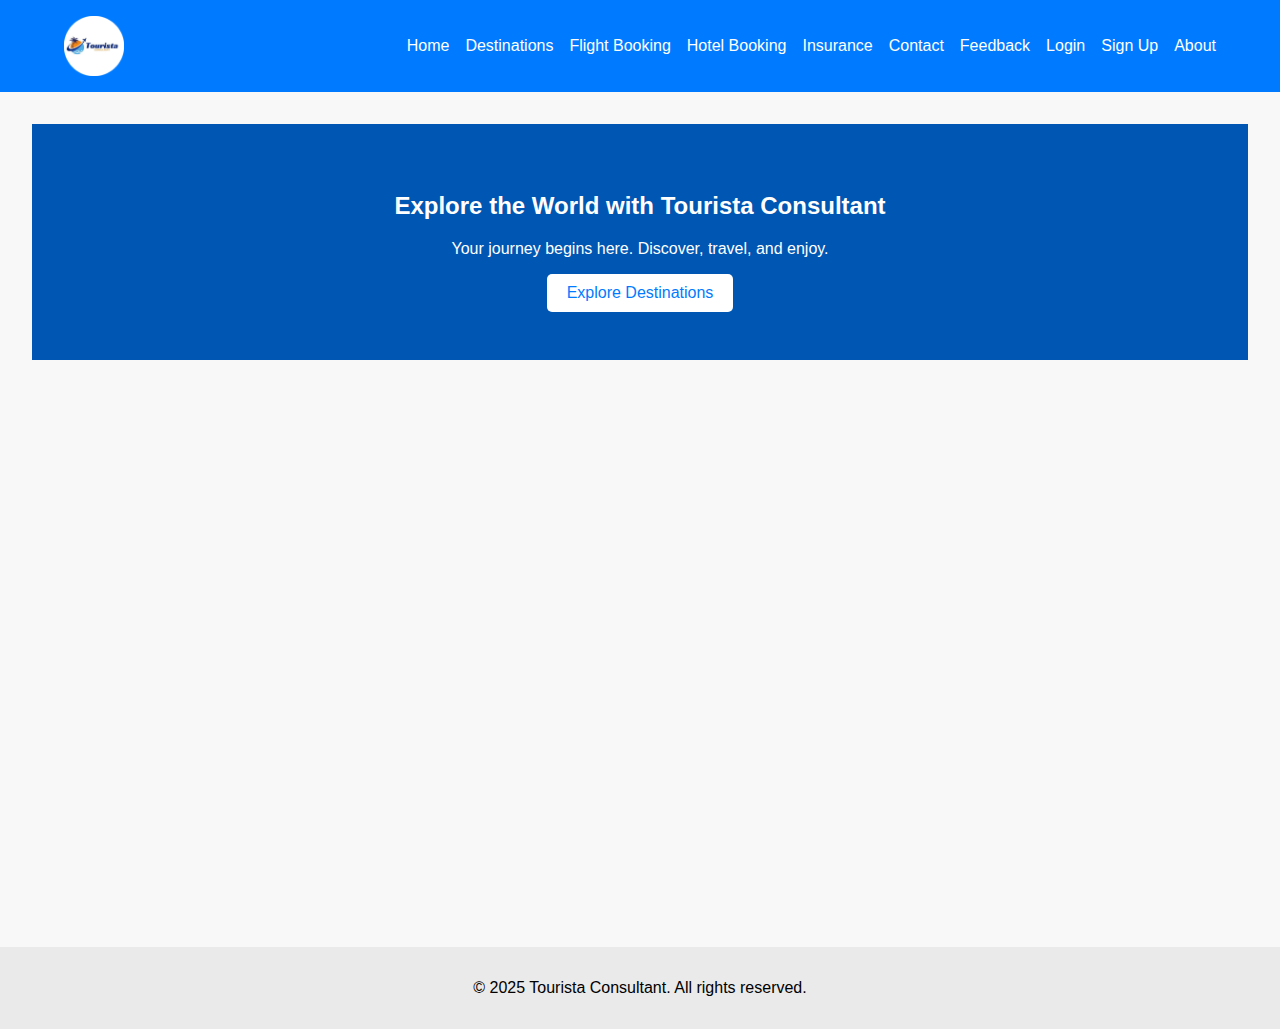
<file: HTML/index.html>
<!DOCTYPE html>
<html lang="en">

<head>
    <meta charset="UTF-8">
    <title>Tourista Consultant - Home</title>
    <link rel="stylesheet" href="/CSS/index.css">
</head>

<body>
    <header>
        <div class="header-container">
            <img src="/image/logo.png">

            <nav>
                <ul>
                    <li><a href="index.html">Home</a></li>
                    <li><a href="destinations.html">Destinations</a></li>
                    <li><a href="flight-booking.html">Flight Booking</a></li>
                    <li><a href="hotel.html">Hotel Booking</a></li>
                    <li><a href="insurance.html">Insurance</a></li>
                    <li><a href="contact.html">Contact</a></li>
                    <li><a href="feedback.html">Feedback</a></li>
                    <li><a href="login.html">Login</a></li>
                    <li><a href="signup.html">Sign Up</a></li>
                    <li><a href="about.html">About</a></li>
                </ul>
            </nav>
        </div>
    </header>


    <main>
        <section class="hero">
            <h2>Explore the World with Tourista Consultant</h2>
            <p>Your journey begins here. Discover, travel, and enjoy.</p>
            <a href="destinations.html" class="btn">Explore Destinations</a>
        </section>
    </main>

    <footer>
        <p>&copy; 2025 Tourista Consultant. All rights reserved.</p>
    </footer>
</body>

</html>
</file>
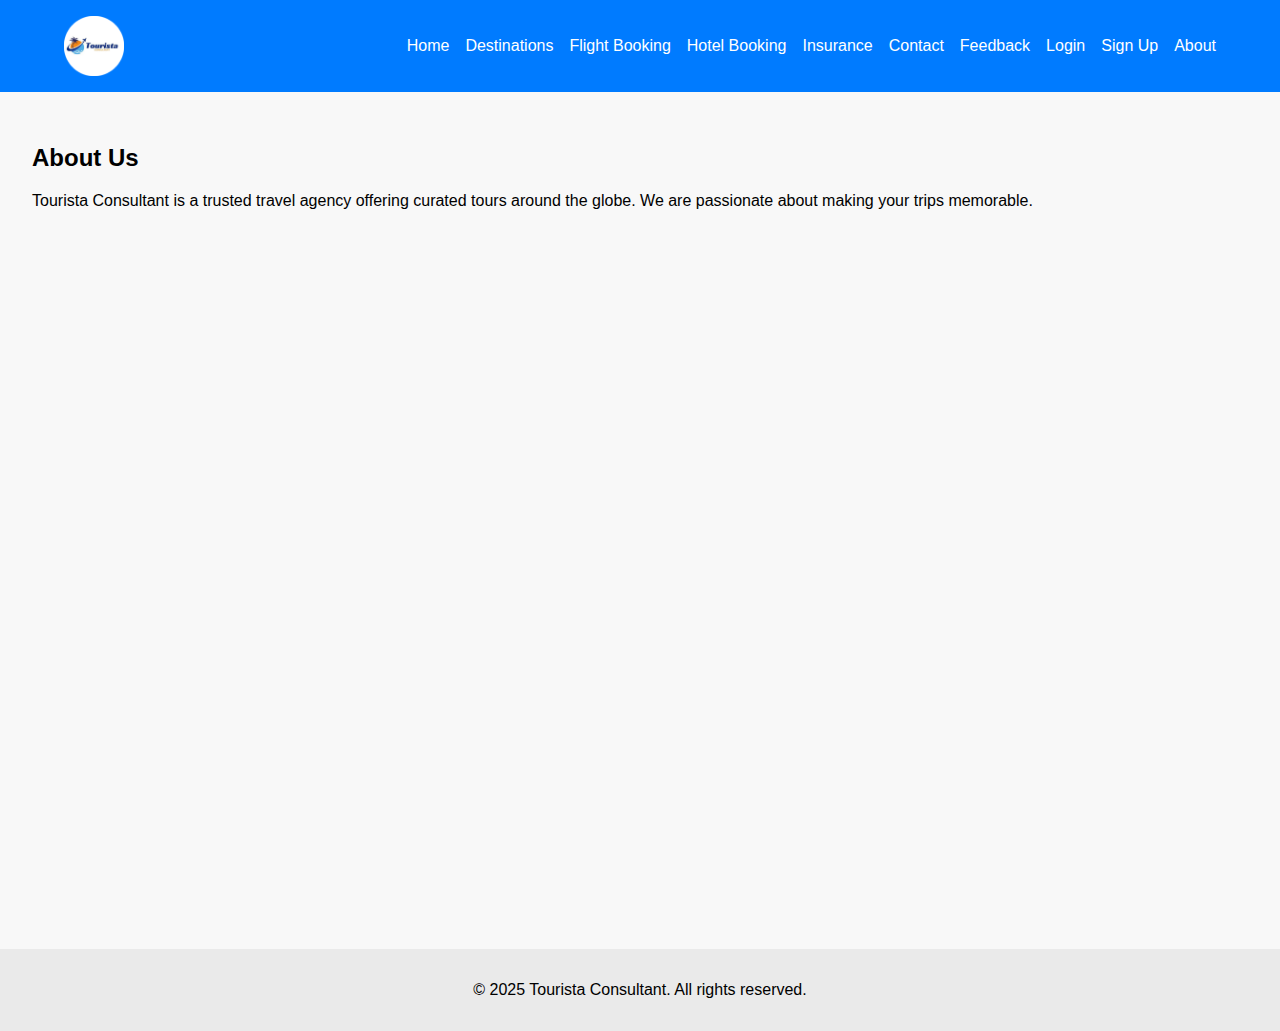
<file: HTML/about.html>
<!DOCTYPE html>
<html lang="en">
<head>
  <meta charset="UTF-8">
  <title>About Us</title>
  <link rel="stylesheet" href="/CSS/about.css">
</head>
<body>
  <!-- Use same header as index.html -->
<header>
        <div class="header-container">
            <img src="/image/logo.png">

            <nav>
                <ul>
                    <li><a href="index.html">Home</a></li>
                    <li><a href="destinations.html">Destinations</a></li>
                    <li><a href="flight-booking.html">Flight Booking</a></li>
                    <li><a href="hotel.html">Hotel Booking</a></li>
                    <li><a href="insurance.html">Insurance</a></li>
                    <li><a href="contact.html">Contact</a></li>
                    <li><a href="feedback.html">Feedback</a></li>
                    <li><a href="login.html">Login</a></li>
                    <li><a href="signup.html">Sign Up</a></li>
                    <li><a href="about.html">About</a></li>
                </ul>
            </nav>
        </div>
    </header>

  <main>
    <h2>About Us</h2>
    <p>Tourista Consultant is a trusted travel agency offering curated tours around the globe. We are passionate about making your trips memorable.</p>
  </main>
  <footer>
    <p>&copy; 2025 Tourista Consultant. All rights reserved.</p>
  </footer>
</body>
</html>
</file>
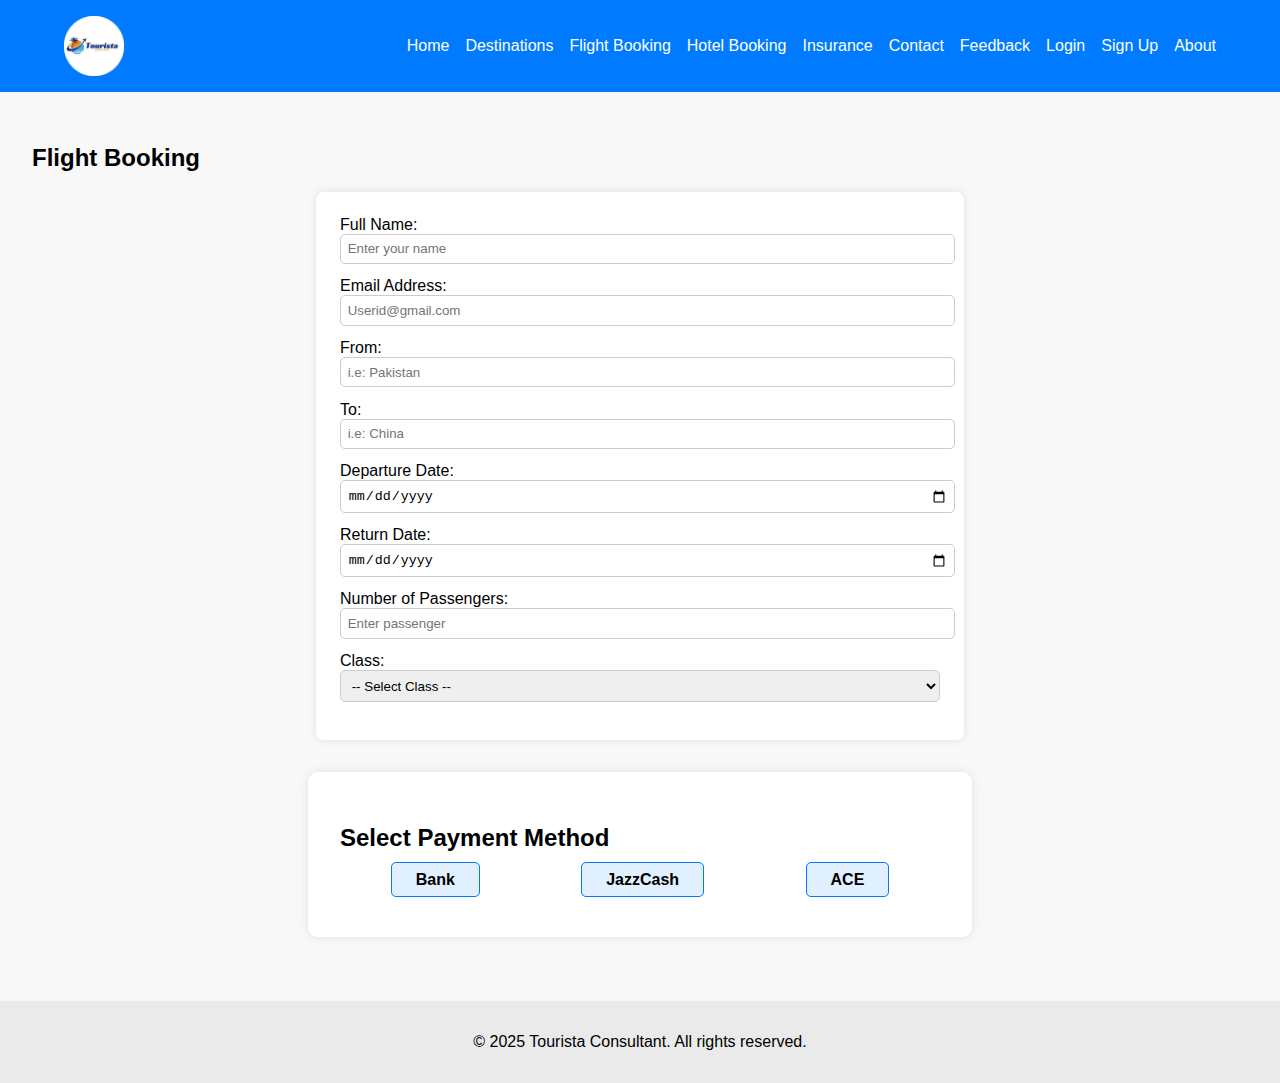
<file: HTML/booking(flight).html>
<!DOCTYPE html>
<html lang="en">
<head>
  <meta charset="UTF-8">
  <title>Flight Booking</title>
  <link rel="stylesheet" href="/CSS/bookingform(flight).css">
</head>
<body>

<header>
  <div class="header-container">
    <img src="/image/logo.png">

    <nav>
      <ul>
        <li><a href="index.html">Home</a></li>
        <li><a href="destinations1.html">Destinations</a></li>
        <li><a href="destinations.html">Flight Booking</a></li>
        <li><a href="hotel.html">Hotel Booking</a></li>
        <li><a href="insurance.html">Insurance</a></li>
        <li><a href="contact.html">Contact</a></li>
        <li><a href="feedback.html">Feedback</a></li>
        <li><a href="login.html">Login</a></li>
        <li><a href="signup.html">Sign Up</a></li>
        <li><a href="about.html">About</a></li>
      </ul>
    </nav>
  </div>
</header>

<main>
  <h2>Flight Booking</h2>
  <form class="flight-booking-form">
    <label for="fullName">Full Name:</label>
    <input type="text" id="fullName" placeholder="Enter your name" name="fullName" required>

    <label for="email">Email Address:</label>
    <input type="email" id="email" placeholder="Userid@gmail.com" name="email" required>

    <label for="from">From:</label>
    <input type="text" id="from" placeholder="i.e: Pakistan" name="from" required>

    <label for="to">To:</label>
    <input type="text" id="to" placeholder="i.e: China" name="to" required>

    <label for="departureDate">Departure Date:</label>
    <input type="date" id="departureDate" name="departureDate" required>

    <label for="returnDate">Return Date:</label>
    <input type="date" id="returnDate" name="returnDate">

    <label for="passengers">Number of Passengers:</label>
    <input type="number" id="passengers" placeholder="Enter passenger" name="passengers" min="1" required>

    <label for="class">Class:</label>
    <select id="class" name="class" required>
      <option value="">-- Select Class --</option>
      <option value="economy">Economy</option>
      <option value="business">Business</option>
      <option value="first">First Class</option>
      <option value="exclusive">Exclusive Class</option>
    </select>
  </form>

  <div class="payment-container">
    <h2>Select Payment Method</h2>

    <div class="payment-options">
      <label class="payment-label">
        <input type="radio" name="payment" id="bank" hidden>
        <span>Bank</span>
      </label>
      <label class="payment-label">
        <input type="radio" name="payment" id="jazzcash" hidden>
        <span>JazzCash</span>
      </label>
      <label class="payment-label">
        <input type="radio" name="payment" id="ace" hidden>
        <span>ACE</span>
      </label>
    </div>

    <div class="forms">
      <div class="payment-form bank-form">
        <h3>Bank Transfer</h3>
        <input type="text" placeholder="Bank Name" required>
        <input type="text" placeholder="Account Number" required>
        <input type="number" placeholder="Amount" required>
        <input type="text" placeholder="Transaction ID" required>
        <button class="pay-button">Pay Now</button>
      </div>

      <div class="payment-form jazzcash-form">
        <h3>JazzCash</h3>
        <input type="text" placeholder="Full Name" required>
        <input type="tel" placeholder="JazzCash Number" required>
        <input type="number" placeholder="Amount" required>
        <input type="text" placeholder="Transaction ID" required>
        <button class="pay-button">Pay Now</button>
      </div>

      <div class="payment-form ace-form">
        <h3>ACE Transfer</h3>
        <input type="text" placeholder="Sender Name" required>
        <input type="text" placeholder="Country" required>
        <input type="number" placeholder="Amount" required>
        <input type="text" placeholder="Reference Code" required>
        <button class="pay-button">Pay Now</button>
      </div>
    </div>
  </div>
</main>

<footer>
  <p>&copy; 2025 Tourista Consultant. All rights reserved.</p>
</footer>

</body>
</html>
</file>
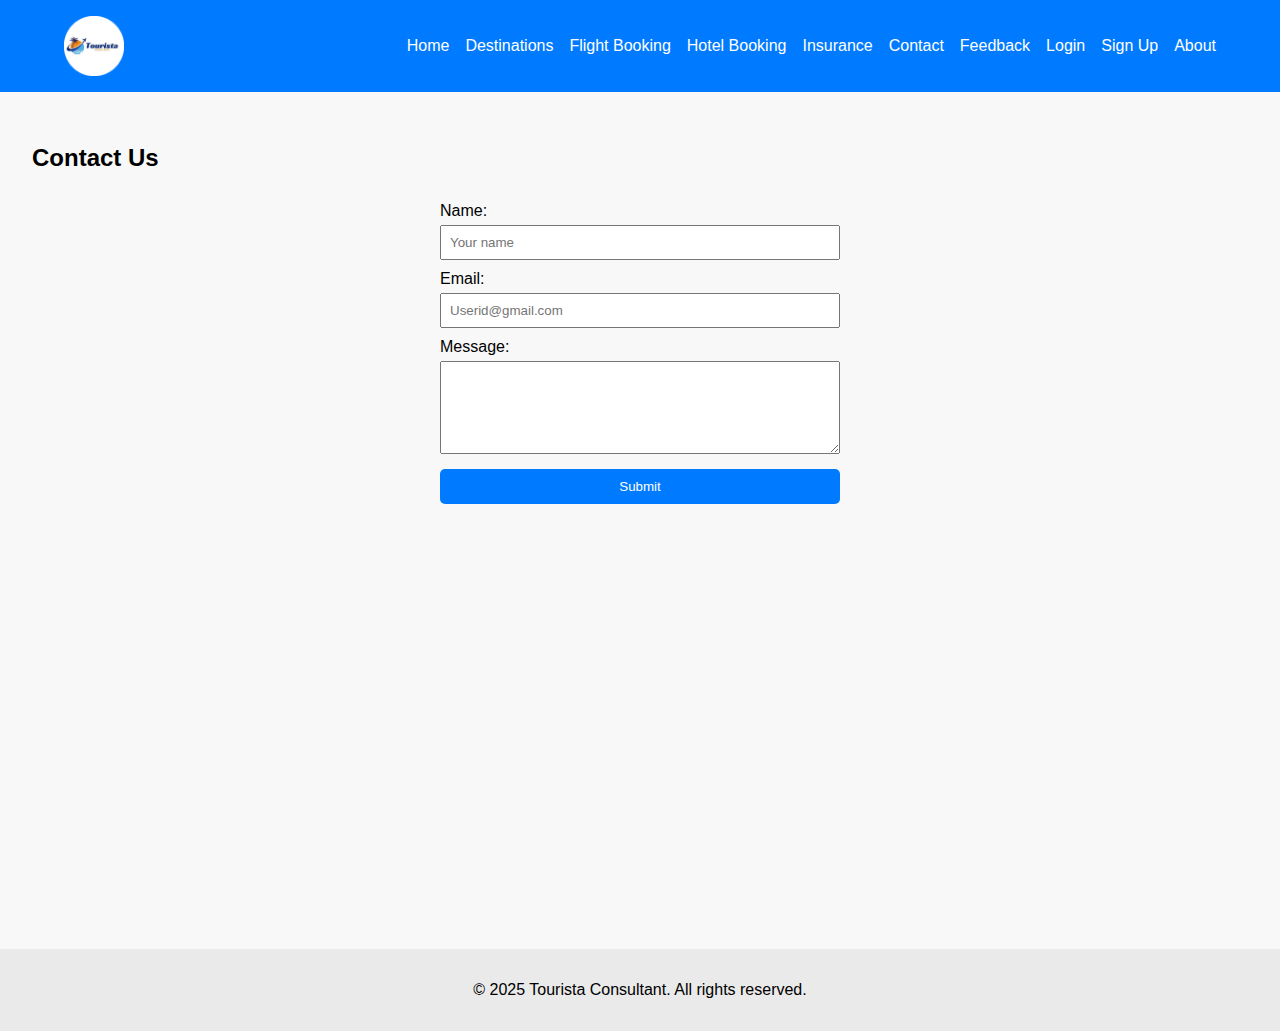
<file: HTML/contact.html>
<!DOCTYPE html>
<html lang="en">
<head>
  <meta charset="UTF-8">
  <title>Contact Us</title>
  <link rel="stylesheet" href="/CSS/contact.css">
</head>
<body>
  <header>
        <div class="header-container">
            <img src="/image/logo.png">

            <nav>
                <ul>
                    <li><a href="index.html">Home</a></li>
                    <li><a href="destinations.html">Destinations</a></li>
                    <li><a href="flight-booking.html">Flight Booking</a></li>
                    <li><a href="hotel.html">Hotel Booking</a></li>
                    <li><a href="insurance.html">Insurance</a></li>
                    <li><a href="contact.html">Contact</a></li>
                    <li><a href="feedback.html">Feedback</a></li>
                    <li><a href="login.html">Login</a></li>
                    <li><a href="signup.html">Sign Up</a></li>
                    <li><a href="about.html">About</a></li>
                </ul>
            </nav>
        </div>
    </header>

  <main>
    <h2>Contact Us</h2>
    <form>
      <label>Name:</label>
      <input type="text" placeholder="Your name" name="name" required>

      <label>Email:</label>
      <input type="email" placeholder="Userid@gmail.com" name="email" required>

      <label>Message:</label>
      <textarea name="message" rows="5" required></textarea>

      <button type="submit">Submit</button>
    </form>
  </main>
   <footer>
    <p>&copy; 2025 Tourista Consultant. All rights reserved.</p>
  </footer>
</body>
</html>
</file>
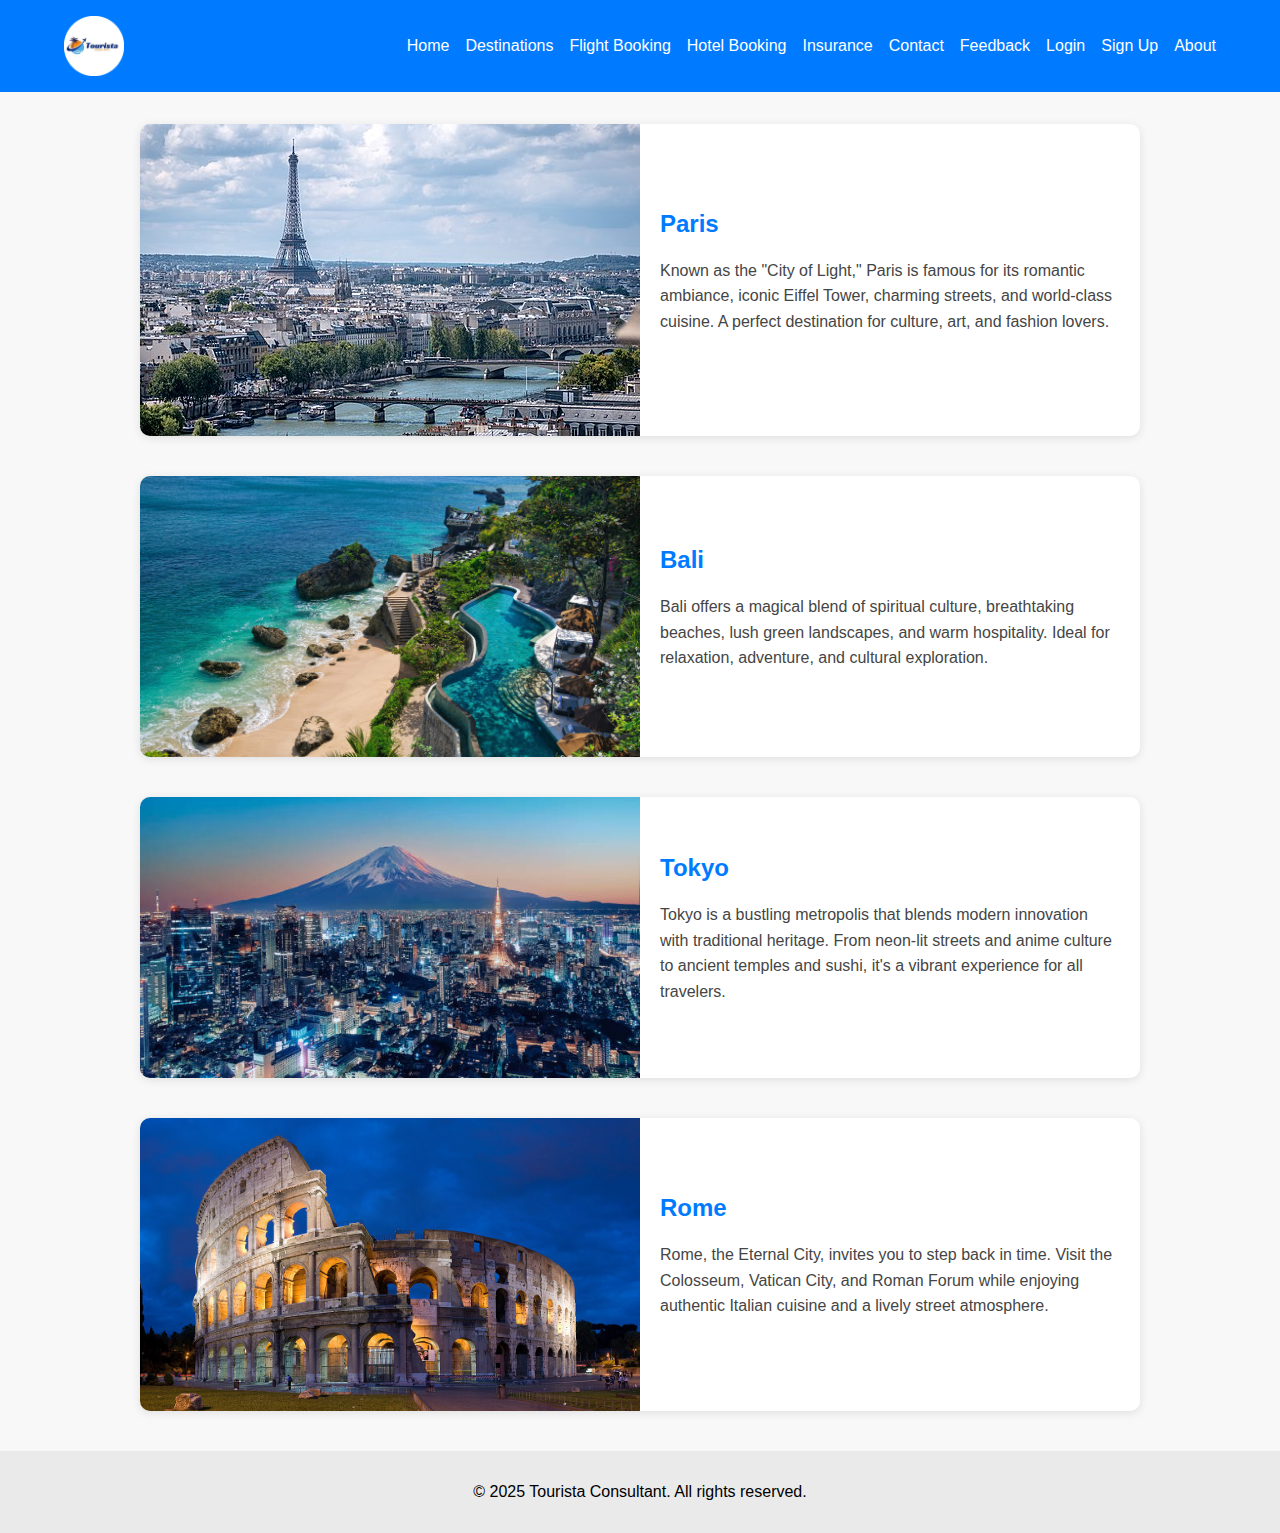
<file: HTML/destinations.html>
<!DOCTYPE html>
<html lang="en">
<head>
    <meta charset="UTF-8">
    <meta name="viewport" content="width=device-width, initial-scale=1.0">
    <title>Destinations</title>
    <link rel="stylesheet" href="/CSS/destinations.css">
</head>
<body>
    <header>
  <div class="header-container">
    <img src="/image/logo.png">
    
    <nav>
      <ul>
        <li><a href="index.html">Home</a></li>
        <li><a href="destinations.html">Destinations</a></li>
        <li><a href="flight-booking.html">Flight Booking</a></li>
        <li><a href="hotel.html">Hotel Booking</a></li>
        <li><a href="insurance.html">Insurance</a></li>
        <li><a href="contact.html">Contact</a></li>
        <li><a href="feedback.html">Feedback</a></li>
        <li><a href="login.html">Login</a></li>
        <li><a href="signup.html">Sign Up</a></li>
        <li><a href="about.html">About</a></li>
      </ul>
    </nav>
  </div>
</header>

  <main>
    <div class="destination">
      <img src="/image/paris.jpg" alt="Paris">
      <div class="destination-info">
        <h2>Paris</h2>
        <p>Known as the "City of Light," Paris is famous for its romantic ambiance, iconic Eiffel Tower, charming streets, and world-class cuisine. A perfect destination for culture, art, and fashion lovers.</p>
      </div>
    </div>

    <div class="destination">
      <img src="/image/bali.jpg" alt="Bali">
      <div class="destination-info">
        <h2>Bali</h2>
        <p>Bali offers a magical blend of spiritual culture, breathtaking beaches, lush green landscapes, and warm hospitality. Ideal for relaxation, adventure, and cultural exploration.</p>
      </div>
    </div>

    <div class="destination">
      <img src="/image/Tokyo.jpg" alt="Tokyo">
      <div class="destination-info">
        <h2>Tokyo</h2>
        <p>Tokyo is a bustling metropolis that blends modern innovation with traditional heritage. From neon-lit streets and anime culture to ancient temples and sushi, it's a vibrant experience for all travelers.</p>
      </div>
    </div>

    <div class="destination">
      <img src="/image/Rome.jpg" alt="Rome">
      <div class="destination-info">
        <h2>Rome</h2>
        <p>Rome, the Eternal City, invites you to step back in time. Visit the Colosseum, Vatican City, and Roman Forum while enjoying authentic Italian cuisine and a lively street atmosphere.</p>
      </div>
    </div>
  </main>

  <footer>
    <p>&copy; 2025 Tourista Consultant. All rights reserved.</p>
  </footer>
</body>
</html>
</file>
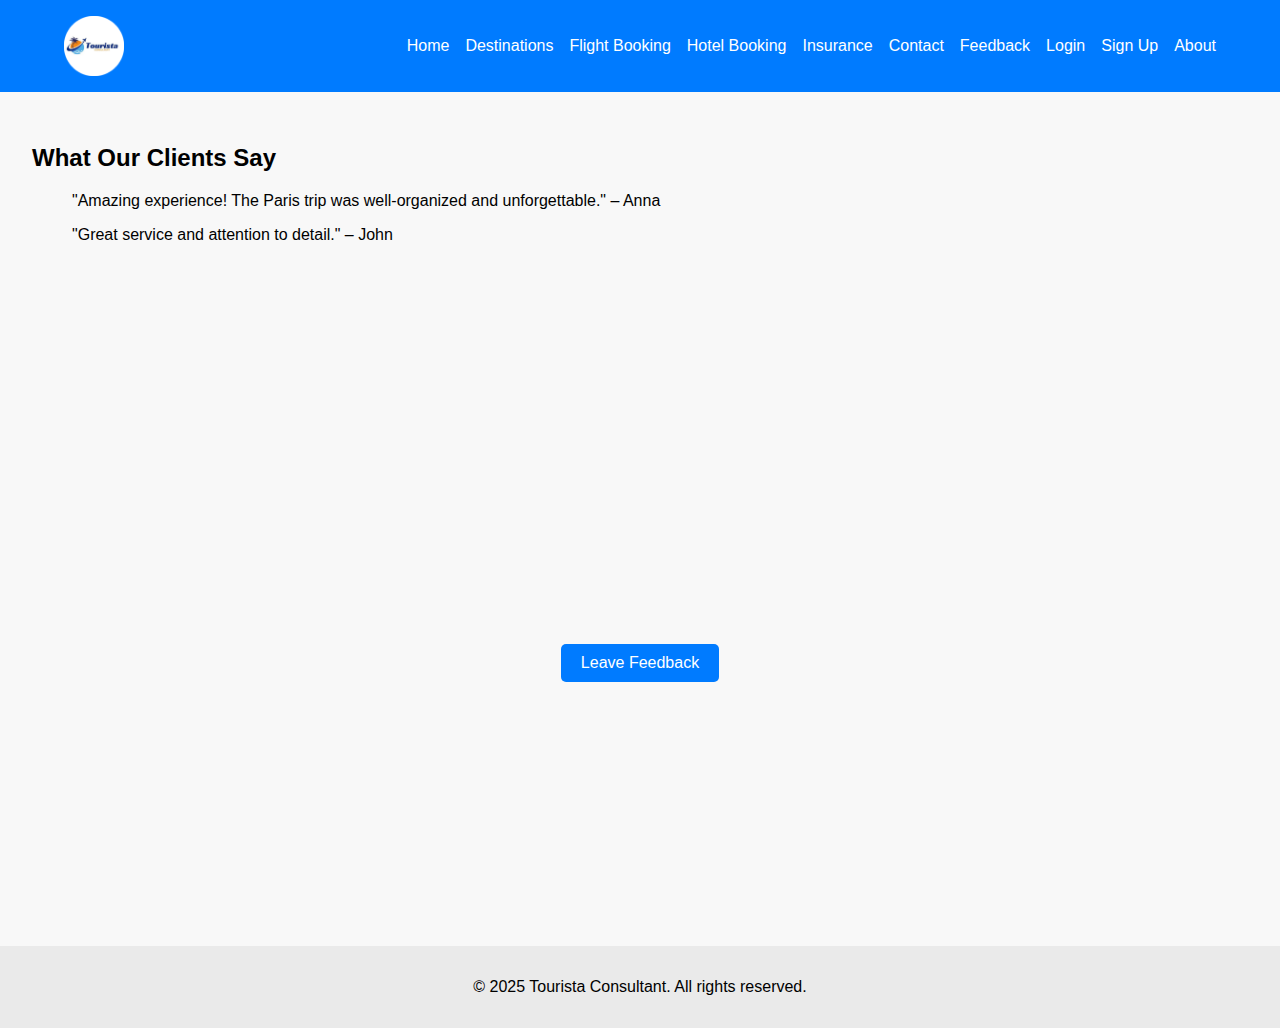
<file: HTML/feedback.html>
<!DOCTYPE html>
<html lang="en">
<head>
  <meta charset="UTF-8">
  <title>Feedback</title>
   <link rel="stylesheet" href="/CSS/feedback.css">
</head>
<body>

  <header>
        <div class="header-container">
            <img src="/image/logo.png">

            <nav>
                <ul>
                    <li><a href="index.html">Home</a></li>
                    <li><a href="destinations.html">Destinations</a></li>
                    <li><a href="flight-booking.html">Flight Booking</a></li>
                    <li><a href="hotel.html">Hotel Booking</a></li>
                    <li><a href="insurance.html">Insurance</a></li>
                    <li><a href="contact.html">Contact</a></li>
                    <li><a href="feedback.html">Feedback</a></li>
                    <li><a href="login.html">Login</a></li>
                    <li><a href="signup.html">Sign Up</a></li>
                    <li><a href="about.html">About</a></li>
                </ul>
            </nav>
        </div>
    </header>

<main>
  <h2>What Our Clients Say</h2>
  <blockquote>"Amazing experience! The Paris trip was well-organized and unforgettable." – Anna</blockquote>
  <blockquote>"Great service and attention to detail." – John</blockquote>

  <!-- Feedback Button -->
  <a href="#feedback-popup" class="feedback-btn">Leave Feedback</a>
</main>

<!-- Popup Form -->
<div id="feedback-popup" class="popup">
  <div class="popup-content">
    <a href="#" class="close-btn">&times;</a>
    <h3>Leave Your Feedback</h3>
    <form action="#">
      <input type="text" placeholder="Your Name" required>
      <input type="email" placeholder="Your Email" required>
      <textarea rows="4" placeholder="Your Feedback" required></textarea>
      <button type="submit">Submit</button>
    </form>
  </div>
</div>

<footer>
  <p>&copy; 2025 Tourista Consultant. All rights reserved.</p>
</footer>

</body>
</html>
</file>
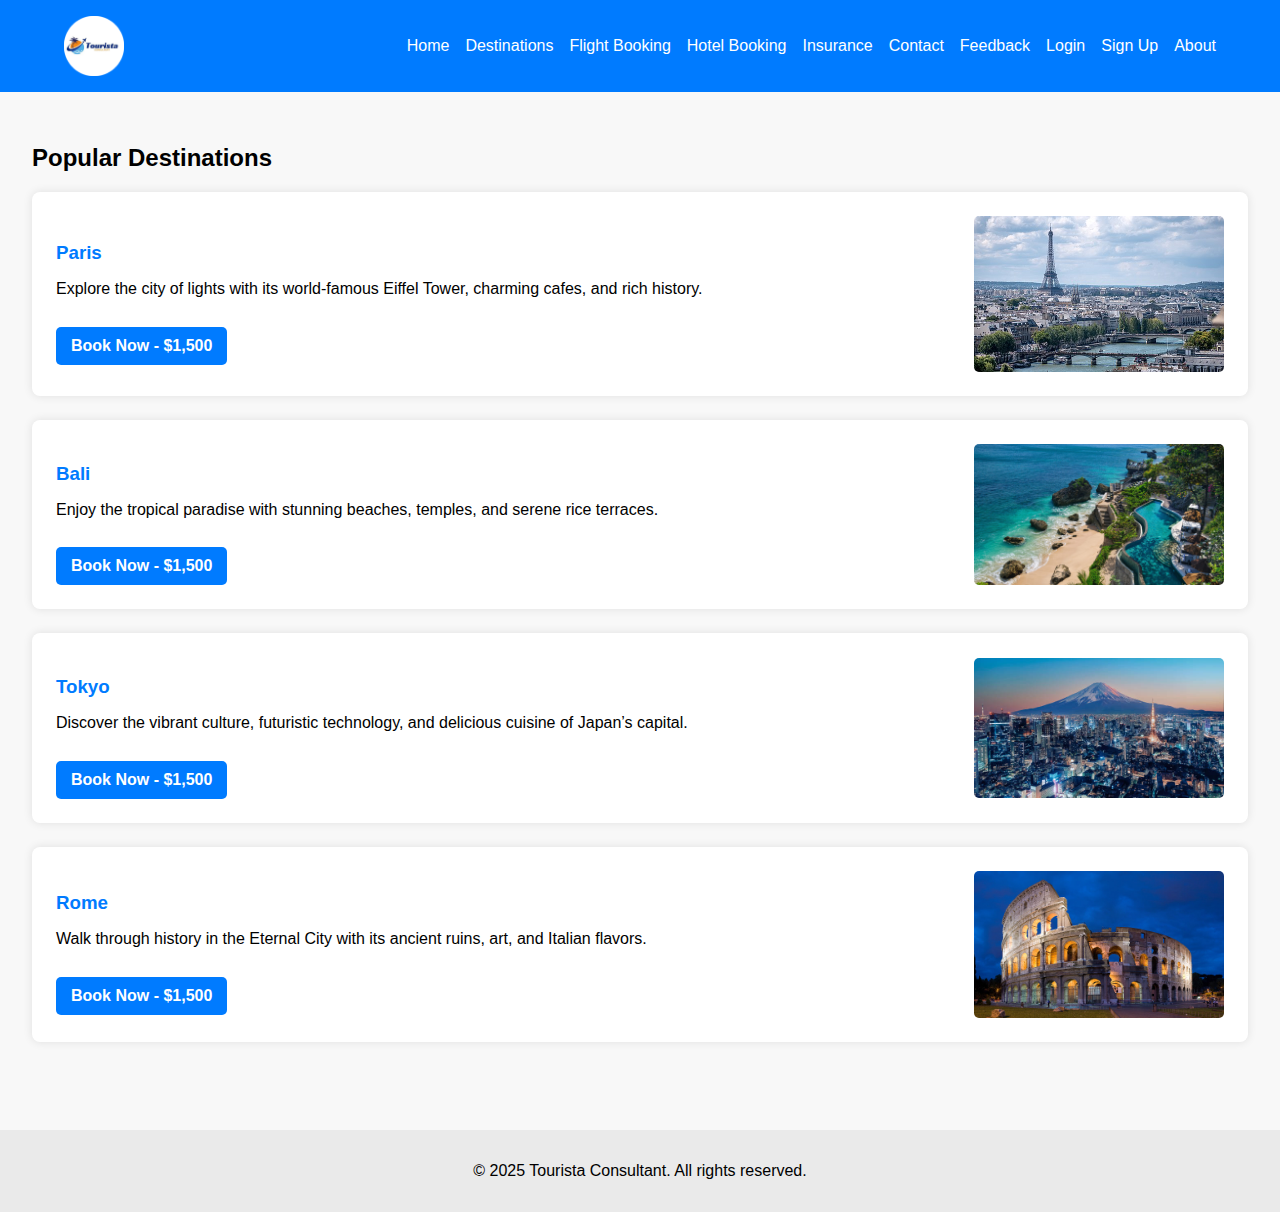
<file: HTML/flight-booking.html>
<!DOCTYPE html>
<html lang="en">

<head>
    <meta charset="UTF-8">
    <meta name="viewport" content="width=device-width, initial-scale=1.0">
    <title>Flight-Booking</title>
    <link rel="stylesheet" href="/CSS/flight-booking.css">
</head>

<body>
    <header>
        <div class="header-container">
           <img src="/image/logo.png">

            <nav>
                <ul>
                    <li><a href="index.html">Home</a></li>
                    <li><a href="destinations.html">Destinations</a></li>
                    <li><a href="flight-booking.html">Flight Booking</a></li>
                    <li><a href="hotel.html">Hotel Booking</a></li>
                    <li><a href="insurance.html">Insurance</a></li>
                    <li><a href="contact.html">Contact</a></li>
                    <li><a href="feedback.html">Feedback</a></li>
                    <li><a href="login.html">Login</a></li>
                    <li><a href="signup.html">Sign Up</a></li>
                    <li><a href="about.html">About</a></li>
                </ul>
            </nav>
        </div>
    </header>

    <main>
        <h2>Popular Destinations</h2>

        <div class="destination">
            <div class="destination-text">
                <h3>Paris</h3>
                <p>Explore the city of lights with its world-famous Eiffel Tower, charming cafes, and rich history.</p>
                <a href="booking(flight).html" class="btn-price">Book Now - $1,500</a>

            </div>
            <img src="/image/paris.jpg" alt="Paris">
        </div>

        <div class="destination">
            <div class="destination-text">
                <h3>Bali</h3>
                <p>Enjoy the tropical paradise with stunning beaches, temples, and serene rice terraces.</p>
                <a href="booking(flight).html" class="btn-price">Book Now - $1,500</a>

            </div>
            <img src="/image/bali.jpg" alt="Bali">
        </div>

        <div class="destination">
            <div class="destination-text">
                <h3>Tokyo</h3>
                <p>Discover the vibrant culture, futuristic technology, and delicious cuisine of Japan’s capital.</p>
                <a href="booking(flight).html" class="btn-price">Book Now - $1,500</a>

            </div>
            <img src="/image/Tokyo.jpg" alt="Tokyo">
        </div>

        <div class="destination">
            <div class="destination-text">
                <h3>Rome</h3>
                <p>Walk through history in the Eternal City with its ancient ruins, art, and Italian flavors.</p>
                <a href="booking(flight).html" class="btn-price">Book Now - $1,500</a>

            </div>
            <img src="/image/Rome.jpg" alt="Rome">
        </div>
    </main>

    <footer>
        <p>&copy; 2025 Tourista Consultant. All rights reserved.</p>
    </footer>
</body>

</html>
</file>
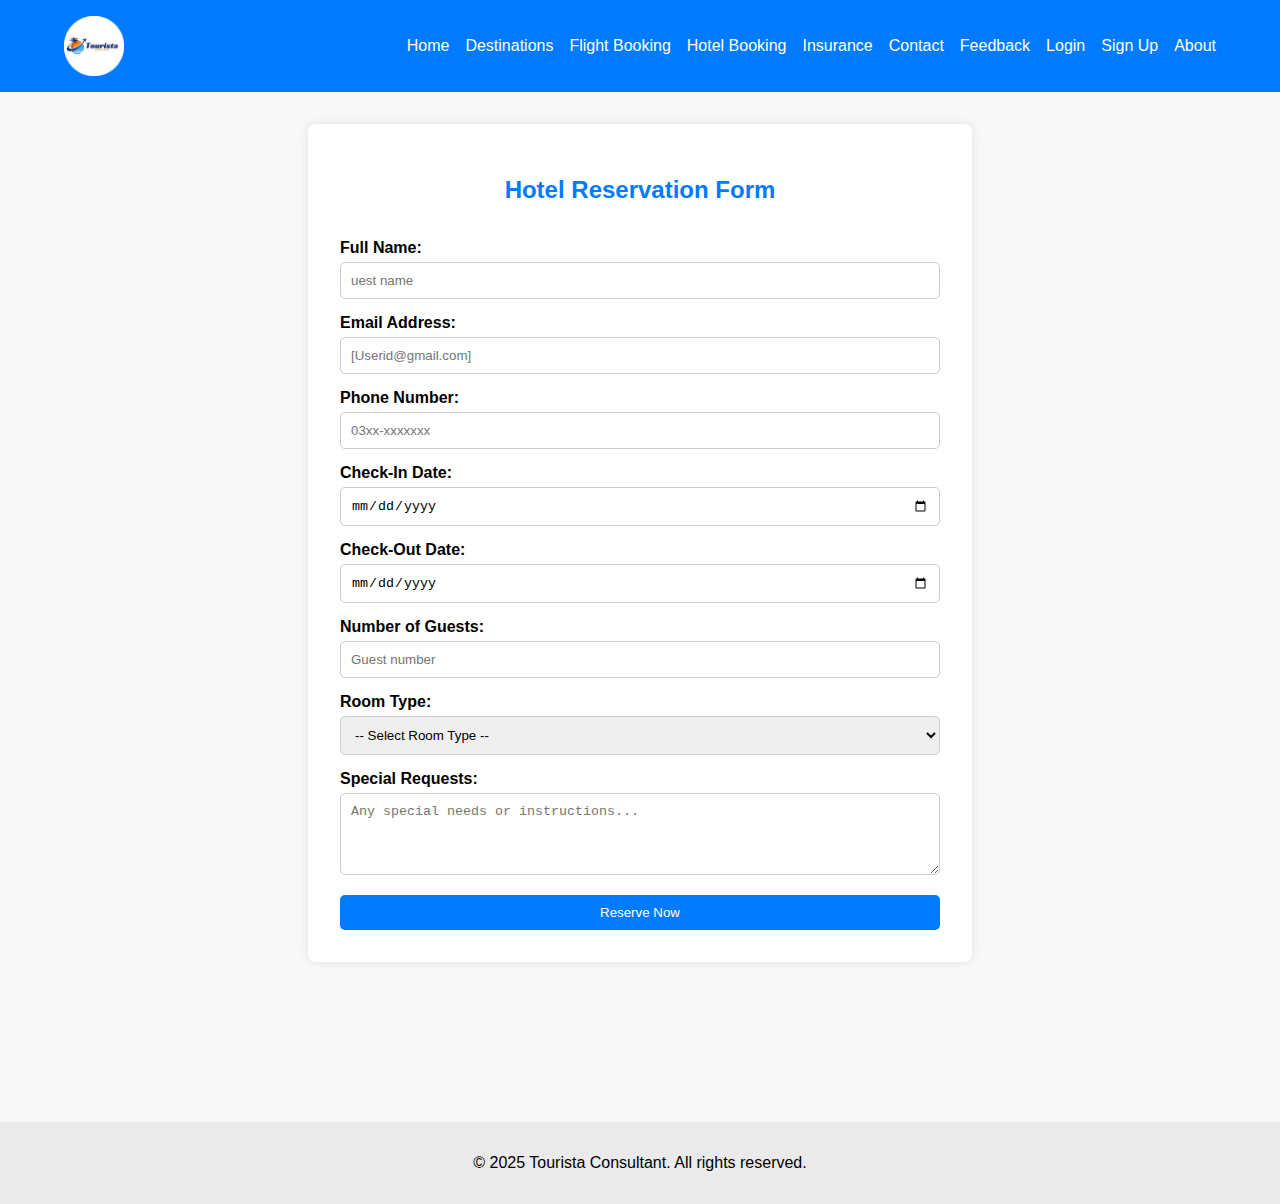
<file: HTML/hotel.html>
<!DOCTYPE html>
<html lang="en">
<head>
  <meta charset="UTF-8">
  <title>Hotel Reservations</title>
  <link rel="stylesheet" href="/CSS/hotel.css">
</head>
<body>
 <header>
  <div class="header-container">
    <img src="/image/logo.png">
    <nav>
      <ul>
        <li><a href="index.html">Home</a></li>
        <li><a href="destinations.html">Destinations</a></li>
        <li><a href="flight-booking.html">Flight Booking</a></li>
        <li><a href="hotel.html">Hotel Booking</a></li>
        <li><a href="insurance.html">Insurance</a></li>
        <li><a href="contact.html">Contact</a></li>
        <li><a href="feedback.html">Feedback</a></li>
        <li><a href="login.html">Login</a></li>
        <li><a href="signup.html">Sign Up</a></li>
        <li><a href="about.html">About</a></li>
      </ul>
    </nav>
  </div>
</header>

  <main class="hotel-form">
    <h2>Hotel Reservation Form</h2>
    <form>
      <label for="guestName">Full Name:</label>
      <input type="text" id="guestName" placeholder="uest name" name="guestName" required>

      <label for="email">Email Address:</label>
      <input type="email" id="email" placeholder="[Userid@gmail.com]" name="email" required>

      <label for="phone">Phone Number:</label>
      <input type="tel" id="phone" placeholder="03xx-xxxxxxx" name="phone" required>

      <label for="checkin">Check-In Date:</label>
      <input type="date" id="checkin" name="checkin" required>

      <label for="checkout">Check-Out Date:</label>
      <input type="date" id="checkout" name="checkout" required>

      <label for="guests">Number of Guests:</label>
      <input type="number" id="guests" placeholder="Guest number" name="guests" min="1" required>

      <label for="room">Room Type:</label>
      <select id="room" name="room" required>
        <option value="">-- Select Room Type --</option>
        <option value="single">Single Room</option>
        <option value="double">Double Room</option>
        <option value="suite">Suite</option>
        <option value="deluxe">Deluxe Room</option>
      </select>

      <label for="requests">Special Requests:</label>
      <textarea id="requests" name="requests" rows="4" placeholder="Any special needs or instructions..."></textarea>

      <button type="submit">Reserve Now</button>
    </form>
  </main>

  <footer>
    <p>&copy; 2025 Tourista Consultant. All rights reserved.</p>
  </footer>
</body>
</html>
</file>
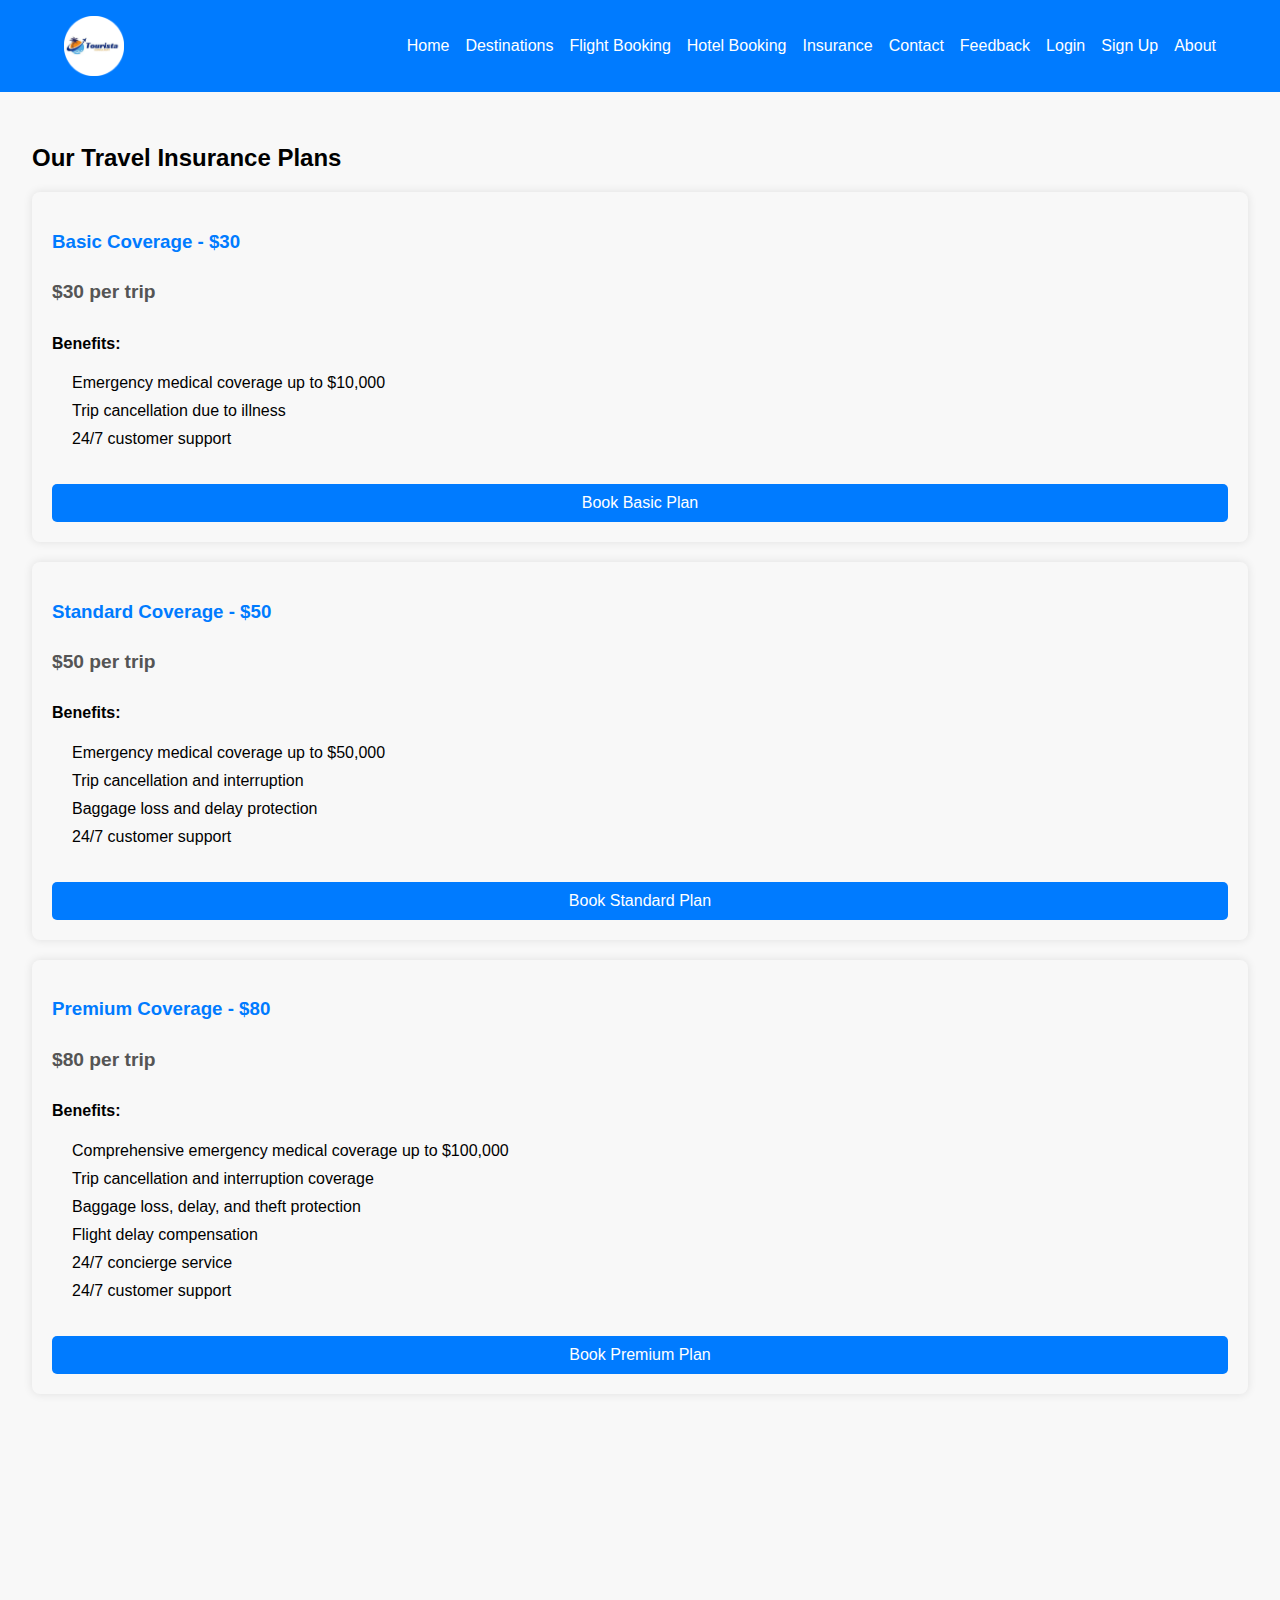
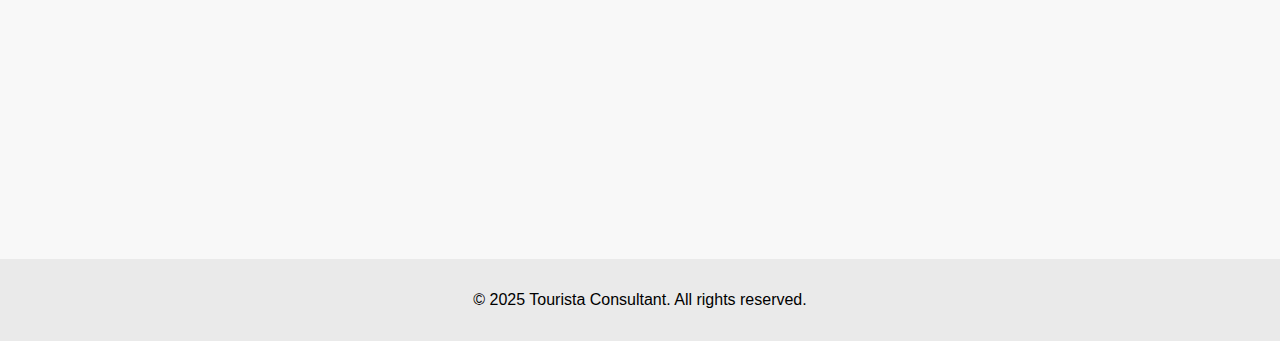
<file: HTML/insurance.html>
<!DOCTYPE html>
<html lang="en">
<head>
  <meta charset="UTF-8">
  <title>Travel Insurance</title>
  <link rel="stylesheet" href="/CSS/insurance.css">
</head>
<body>
<header>
  <div class="header-container">
    <img src="/image/logo.png">
    
    <nav>
      <ul>
        <li><a href="index.html">Home</a></li>
        <li><a href="destinations.html">Destinations</a></li>
        <li><a href="flight-booking.html">Flight Booking</a></li>
        <li><a href="hotel.html">Hotel Booking</a></li>
        <li><a href="insurance.html">Insurance</a></li>
        <li><a href="contact.html">Contact</a></li>
        <li><a href="feedback.html">Feedback</a></li>
        <li><a href="login.html">Login</a></li>
        <li><a href="signup.html">Sign Up</a></li>
        <li><a href="about.html">About</a></li>
      </ul>
    </nav>
  </div>
</header>
<main>
  <h2>Our Travel Insurance Plans</h2>

  <!-- Basic Insurance Plan -->
  <div class="insurance-plan">
    <h3>Basic Coverage - $30</h3>
    <p class="plan-price">$30 per trip</p>
    <div class="plan-benefits">
      <h4>Benefits:</h4>
      <ul class="benefits-list">
        <li>Emergency medical coverage up to $10,000</li>
        <li>Trip cancellation due to illness</li>
        <li>24/7 customer support</li>
      </ul>
    </div>
    <a href="booking.html" class="btn-book">Book Basic Plan</a>
  </div>

  <!-- Standard Insurance Plan -->
  <div class="insurance-plan">
    <h3>Standard Coverage - $50</h3>
    <p class="plan-price">$50 per trip</p>
    <div class="plan-benefits">
      <h4>Benefits:</h4>
      <ul class="benefits-list">
        <li>Emergency medical coverage up to $50,000</li>
        <li>Trip cancellation and interruption</li>
        <li>Baggage loss and delay protection</li>
        <li>24/7 customer support</li>
      </ul>
    </div>
    <a href="booking.html" class="btn-book">Book Standard Plan</a>
  </div>

  <!-- Premium Insurance Plan -->
  <div class="insurance-plan">
    <h3>Premium Coverage - $80</h3>
    <p class="plan-price">$80 per trip</p>
    <div class="plan-benefits">
      <h4>Benefits:</h4>
      <ul class="benefits-list">
        <li>Comprehensive emergency medical coverage up to $100,000</li>
        <li>Trip cancellation and interruption coverage</li>
        <li>Baggage loss, delay, and theft protection</li>
        <li>Flight delay compensation</li>
        <li>24/7 concierge service</li>
        <li>24/7 customer support</li>
      </ul>
    </div>
    <a href="booking.html" class="btn-book">Book Premium Plan</a>
  </div>
</main>

<footer>
  <p>&copy; 2025 Tourista Consultant. All rights reserved.</p>
</footer>

</body>
</html>
</file>
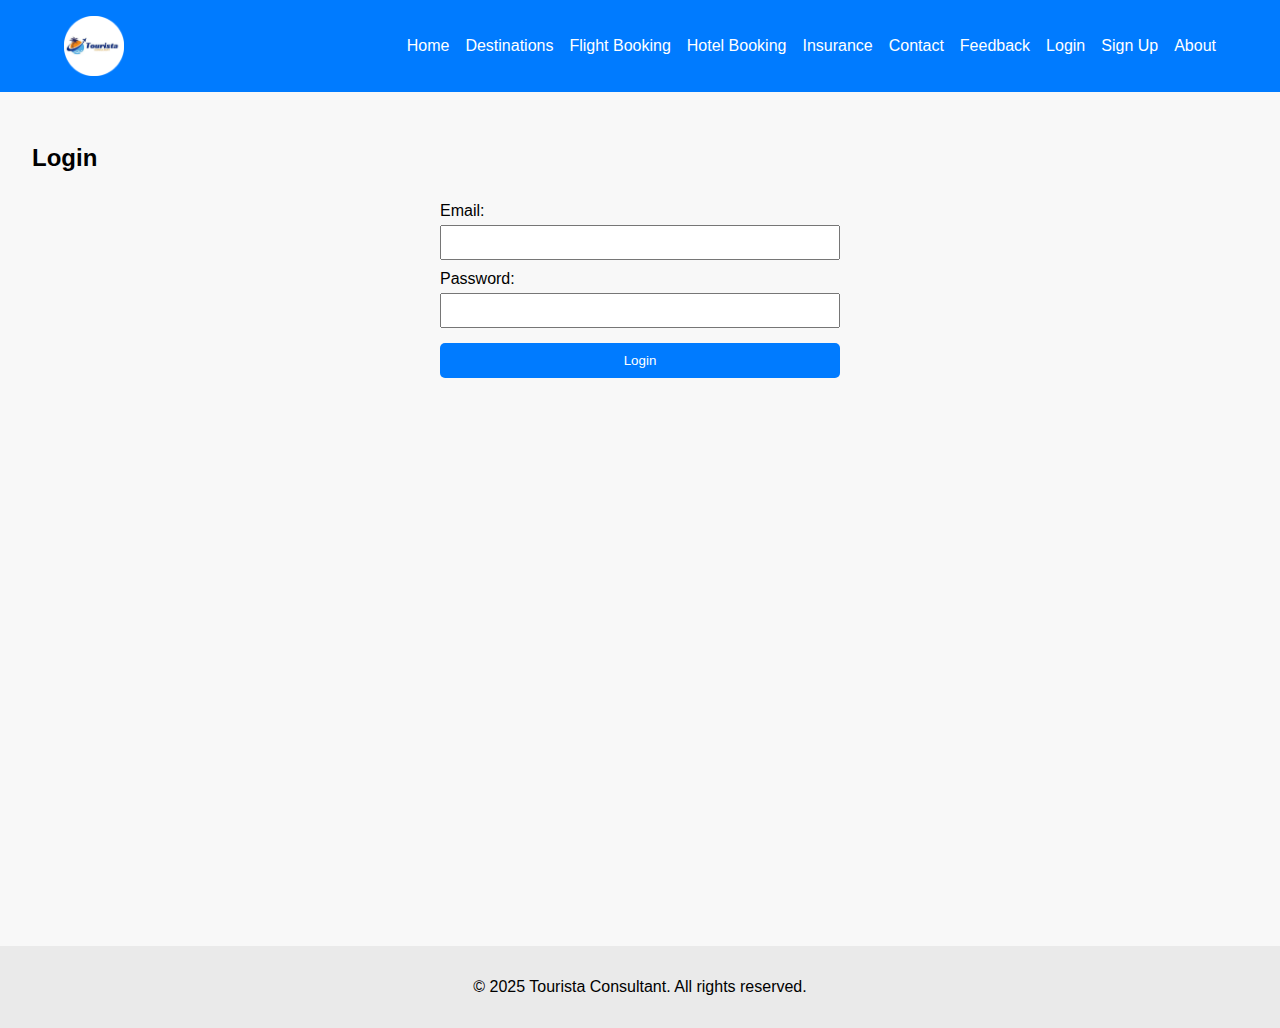
<file: HTML/login.html>
<!DOCTYPE html>
<html lang="en">
<head>
  <meta charset="UTF-8">
  <title>Login</title>
   <link rel="stylesheet" href="/CSS/login.css">
</head>
<body>
 <header>
        <div class="header-container">
            <img src="/image/logo.png">

            <nav>
                <ul>
                    <li><a href="index.html">Home</a></li>
                    <li><a href="destinations.html">Destinations</a></li>
                    <li><a href="flight-booking.html">Flight Booking</a></li>
                    <li><a href="hotel.html">Hotel Booking</a></li>
                    <li><a href="insurance.html">Insurance</a></li>
                    <li><a href="contact.html">Contact</a></li>
                    <li><a href="feedback.html">Feedback</a></li>
                    <li><a href="login.html">Login</a></li>
                    <li><a href="signup.html">Sign Up</a></li>
                    <li><a href="about.html">About</a></li>
                </ul>
            </nav>
        </div>
    </header>

  <main>
    <h2>Login</h2>
    <form>
      <label>Email:</label>
      <input type="email" name="email" required>

      <label>Password:</label>
      <input type="password" name="password" required>

      <button type="submit">Login</button>
    </form>
  </main>
   <footer>
    <p>&copy; 2025 Tourista Consultant. All rights reserved.</p>
  </footer>
</body>
</html>
</file>
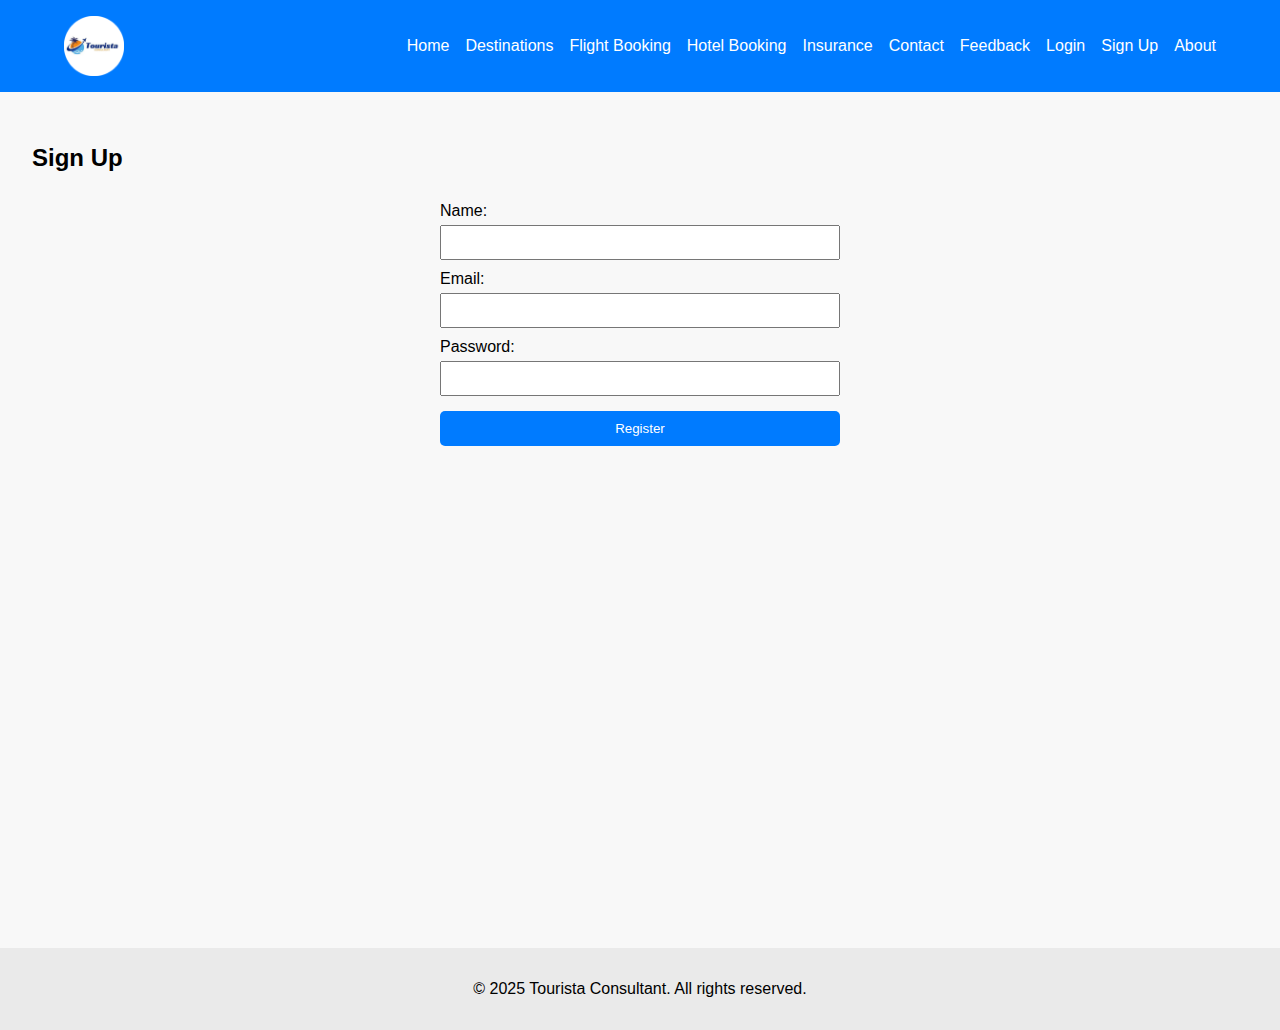
<file: HTML/signup.html>
<!DOCTYPE html>
<html lang="en">
<head>
  <meta charset="UTF-8">
  <title>Sign Up</title>
   <link rel="stylesheet" href="/CSS/signup.css">
</head>
<body>
 <header>
        <div class="header-container">
           <img src="/image/logo.png">

            <nav>
                <ul>
                    <li><a href="index.html">Home</a></li>
                    <li><a href="destinations.html">Destinations</a></li>
                    <li><a href="flight-booking.html">Flight Booking</a></li>
                    <li><a href="hotel.html">Hotel Booking</a></li>
                    <li><a href="insurance.html">Insurance</a></li>
                    <li><a href="contact.html">Contact</a></li>
                    <li><a href="feedback.html">Feedback</a></li>
                    <li><a href="login.html">Login</a></li>
                    <li><a href="signup.html">Sign Up</a></li>
                    <li><a href="about.html">About</a></li>
                </ul>
            </nav>
        </div>
    </header>
  <main>
    <h2>Sign Up</h2>
    <form>
      <label>Name:</label>
      <input type="text" name="name" required>

      <label>Email:</label>
      <input type="email" name="email" required>

      <label>Password:</label>
      <input type="password" name="password" required>

      <button type="submit">Register</button>
    </form>
  </main>
   <footer>
    <p>&copy; 2025 Tourista Consultant. All rights reserved.</p>
  </footer>
</body>
</html>
</file>
<file: CSS/index.css>
body {
  margin: 0;
  font-family: Arial, sans-serif;
  background-color: #f8f8f8;
}

header {
  background-color: #007BFF;
  color: white;
  padding: 1em 2em;
}

.header-container {
  display: flex;
  align-items: center;
  justify-content: space-between;
  padding: 0 2em;
}

.header-container img {
  height: 60px;
  /* Adjust the logo height */
  width: auto;
  margin-right: 20px;
}

header h1 {
  font-size: 1.5em;
  margin: 0;
}

nav ul {
  display: flex;
  justify-content: center;
  gap: 1em;
  list-style: none;
  padding: 0;
}

nav a {
  color: white;
  text-decoration: none;
}

main {
  padding: 2em;
}

.hero {
  background-color: #0056b3;
  color: white;
  padding: 3em;
  text-align: center;
}

.btn {
  background: white;
  color: #007BFF;
  padding: 10px 20px;
  display: inline-block;
  text-decoration: none;
  border-radius: 5px;
}

form {
  display: flex;
  flex-direction: column;
  max-width: 400px;
  margin: auto;
}

form label {
  margin-top: 10px;
}

form input,
form textarea,
form select {
  padding: 8px;
  margin-top: 5px;
}

button {
  margin-top: 15px;
  padding: 10px;
  background: #007BFF;
  color: white;
  border: none;
  border-radius: 5px;
}

footer {
  text-align: center;
  padding: 1em;
  background: #eaeaea;
  margin-top: 34.7em;
}
</file>
<file: CSS/about.css>
body {
  margin: 0;
  font-family: Arial, sans-serif;
  background-color: #f8f8f8;
}

header {
  background-color: #007BFF;
  color: white;
  padding: 1em 2em;
}

.header-container {
  display: flex;
  align-items: center;
  justify-content: space-between;
  padding: 0 2em;
}

.header-container img {
  height: 60px;
  /* Adjust the logo height */
  width: auto;
  margin-right: 20px;
}

header h1 {
  font-size: 1.5em;
  margin: 0;
}

nav ul {
  display: flex;
  justify-content: center;
  gap: 1em;
  list-style: none;
  padding: 0;
}

nav a {
  color: white;
  text-decoration: none;
}

main {
  padding: 2em;
}

footer {
  text-align: center;
  padding: 1em;
  background: #eaeaea;
  margin-top: 43.2em;
}
</file>
<file: CSS/bookingform(flight).css>
body {
  margin: 0;
  font-family: Arial, sans-serif;
  background-color: #f8f8f8;
}

header {
  background-color: #007BFF;
  color: white;
  padding: 1em 2em;
}

.header-container {
  display: flex;
  align-items: center;
  justify-content: space-between;
  padding: 0 2em;
}

.header-container img {
  height: 60px;
  /* Adjust the logo height */
  width: auto;
  margin-right: 20px;
}

header h1 {
  font-size: 1.5em;
  margin: 0;
}

nav ul {
  display: flex;
  justify-content: center;
  gap: 1em;
  list-style: none;
  padding: 0;
}

nav a {
  color: white;
  text-decoration: none;
}

main {
  padding: 2em;
}

.flight-booking-form {
  max-width: 600px;
  margin: 0 auto 2em auto;
  background: #fff;
  padding: 1.5em;
  border-radius: 8px;
  box-shadow: 0 0 8px rgba(0, 0, 0, 0.1);
}

.flight-booking-form input,
.flight-booking-form select {
  width: 100%;
  margin-bottom: 1em;
  padding: 0.5em;
  border-radius: 5px;
  border: 1px solid #ccc;
}

.payment-container {
  background: #fff;
  padding: 2em;
  border-radius: 10px;
  max-width: 600px;
  margin: 0 auto;
  box-shadow: 0 0 10px rgba(0,0,0,0.1);
}

.payment-options {
  display: flex;
  justify-content: space-around;
  margin-bottom: 1em;
}

.payment-label span {
  padding: 0.5em 1.5em;
  background: #e0f0ff;
  border: 1px solid #007BFF;
  border-radius: 5px;
  cursor: pointer;
  font-weight: bold;
}

input[type="radio"]:checked + span {
  background-color: #007BFF;
  color: #fff;
}

.payment-form {
  display: none;
  margin-top: 1.5em;
}

input#bank:checked ~ .forms .bank-form,
input#jazzcash:checked ~ .forms .jazzcash-form,
input#ace:checked ~ .forms .ace-form {
  display: block;
}

.payment-form input {
  width: 100%;
  padding: 0.6em;
  margin: 0.5em 0;
  border-radius: 5px;
  border: 1px solid #ccc;
}

.pay-button {
  width: 100%;
  padding: 0.7em;
  background: #28a745;
  border: none;
  color: white;
  font-size: 1em;
  border-radius: 5px;
  cursor: pointer;
}

.pay-button:hover {
  background: #218838;
}

footer {
  text-align: center;
  padding: 1em;
  background: #eaeaea;
  margin-top: 2em;
}
</file>
<file: CSS/contact.css>
body {
  margin: 0;
  font-family: Arial, sans-serif;
  background-color: #f8f8f8;
}

header {
  background-color: #007BFF;
  color: white;
  padding: 1em 2em;
}

.header-container {
  display: flex;
  align-items: center;
  justify-content: space-between;
  padding: 0 2em;
}

.header-container img {
  height: 60px;
  /* Adjust the logo height */
  width: auto;
  margin-right: 20px;
}

header h1 {
  font-size: 1.5em;
  margin: 0;
}

nav ul {
  display: flex;
  justify-content: center;
  gap: 1em;
  list-style: none;
  padding: 0;
}

nav a {
  color: white;
  text-decoration: none;
}

main {
  padding: 2em;
}

.hero {
  background-color: #0056b3;
  color: white;
  padding: 3em;
  text-align: center;
}

.btn {
  background: white;
  color: #007BFF;
  padding: 10px 20px;
  display: inline-block;
  text-decoration: none;
  border-radius: 5px;
}

form {
  display: flex;
  flex-direction: column;
  max-width: 400px;
  margin: auto;
}

form label {
  margin-top: 10px;
}

form input,
form textarea,
form select {
  padding: 8px;
  margin-top: 5px;
}

button {
  margin-top: 15px;
  padding: 10px;
  background: #007BFF;
  color: white;
  border: none;
  border-radius: 5px;
}

footer {
  text-align: center;
  padding: 1em;
  background: #eaeaea;
  margin-top: 25.8em;
}
</file>
<file: CSS/destinations.css>
body {
  margin: 0;
  font-family: Arial, sans-serif;
  background-color: #f8f8f8;
}

header {
  background-color: #007BFF;
  color: white;
  padding: 1em 2em;
}

.header-container {
  display: flex;
  align-items: center;
  justify-content: space-between;
  padding: 0 2em;
}

.header-container img {
  height: 60px;
  /* Adjust the logo height */
  width: auto;
  margin-right: 20px;
}

header h1 {
  font-size: 1.5em;
  margin: 0;
}

nav ul {
  display: flex;
  justify-content: center;
  gap: 1em;
  list-style: none;
  padding: 0;
}

nav a {
  color: white;
  text-decoration: none;
}
main {
      max-width: 1000px;
      margin: 2em auto;
      padding: 0 1em;
    }


 .destination {
      display: flex;
      flex-direction: row;
      align-items: center;
      margin-bottom: 40px;
      background-color: hsl(0, 0%, 100%);
      border-radius: 10px;
      box-shadow: 0 2px 10px rgba(0,0,0,0.1);
      overflow: hidden;
    }

    .destination img {
      width: 50%;
      height: auto;
    }

    .destination-info {
      padding: 20px;
      width: 50%;
    }

    .destination-info h2 {
      color: hsl(211, 100%, 50%);
      margin-top: 0;
    }

    .destination-info p {
      color: hsl(0, 0%, 27%);
      line-height: 1.6;
    }


footer {
  text-align: center;
  padding: 1em;
  background: #eaeaea;
  margin-top: 2em;
}
</file>
<file: CSS/feedback.css>
body {
  margin: 0;
  font-family: Arial, sans-serif;
  background-color: #f8f8f8;
}

header {
  background-color: #007BFF;
  color: white;
  padding: 1em 2em;
}

.header-container {
  display: flex;
  align-items: center;
  justify-content: space-between;
  padding: 0 2em;
}

.header-container img {
  height: 60px;
  /* Adjust the logo height */
  width: auto;
  margin-right: 20px;
}

header h1 {
  font-size: 1.5em;
  margin: 0;
}

nav ul {
  display: flex;
  justify-content: center;
  gap: 1em;
  list-style: none;
  padding: 0;
}

nav a {
  color: white;
  text-decoration: none;
}
main {
  padding: 2em;
}
/* Popup overlay */
    .popup {
      position: fixed;
      top: 0;
      left: 0;
      width: 100%;
      height: 100%;
      background: rgba(0,0,0,0.6);
      display: none;
      justify-content: center;
      align-items: center;
      z-index: 999;
    }

    .popup:target {
      display: flex;
    }

    /* Popup content */
    .popup-content {
      background: #fff;
      padding: 2em;
      border-radius: 10px;
      max-width: 400px;
      width: 90%;
      position: relative;
    }

    .popup-content h3 {
      margin-top: 0;
      color: #007BFF;
    }

    .popup-content form {
      display: flex;
      flex-direction: column;
    }

    .popup-content input,
    .popup-content textarea {
      margin: 10px 0;
      padding: 10px;
      border: 1px solid #ccc;
      border-radius: 5px;
    }

    .popup-content button {
      background: #007BFF;
      color: white;
      padding: 10px;
      border: none;
      border-radius: 5px;
      cursor: pointer;
    }

    .close-btn {
      position: absolute;
      top: 10px;
      right: 15px;
      text-decoration: none;
      font-size: 20px;
      color: #333;
    }

    .feedback-btn {
  margin: 25em auto 0 auto; /* top auto bottom auto */
  display: block;
  text-align: center;
  padding: 10px 20px;
  background-color: #007BFF;
  color: white;
  text-decoration: none;
  border-radius: 5px;
  width: fit-content;
}

footer {
  text-align: center;
  padding: 1em;
  background: #eaeaea;
  margin-top: 14.5em;
}
</file>
<file: CSS/flight-booking.css>
body {
    margin: 0;
    font-family: Arial, sans-serif;
    background-color: #f8f8f8;
}

header {
    background-color: #007BFF;
    color: white;
    padding: 1em 2em;
}

.header-container {
    display: flex;
    align-items: center;
    justify-content: space-between;
    padding: 0 2em;
}

.header-container img {
    height: 60px;
    /* Adjust the logo height */
    width: auto;
    margin-right: 20px;
}

header h1 {
    font-size: 1.5em;
    margin: 0;
}

nav ul {
    display: flex;
    justify-content: center;
    gap: 1em;
    list-style: none;
    padding: 0;
}

nav a {
    color: white;
    text-decoration: none;
}

main {
  padding: 2em;
}
.destination {
    display: flex;
    align-items: center;
    justify-content: space-between;
    background-color: #ffffff;
    padding: 1.5em;
    margin-bottom: 1.5em;
    border-radius: 8px;
    box-shadow: 0 0 10px rgba(0, 0, 0, 0.1);
}

.destination img {
    width: 250px;
    height: auto;
    border-radius: 5px;
}

.destination-text {
    flex: 1;
    margin-right: 1.5em;
}

.destination-text h3 {
    margin-bottom: 0.3em;
    color: #007BFF;
}

.btn-price {
    margin-top: 0.8em;
    background-color: #007BFF;
    color: white;
    padding: 10px 15px;
    border: none;
    border-radius: 5px;
    text-decoration: none;
    display: inline-block;
    font-weight: bold;
}

.btn-price:hover {
    background-color: #0056b3;
    cursor: pointer;
}

footer {
    text-align: center;
    padding: 1em;
    background: #eaeaea;
    margin-top: 2em;
}
</file>
<file: CSS/hotel.css>
body {
  margin: 0;
  font-family: Arial, sans-serif;
  background-color: #f8f8f8;
}

header {
  background-color: #007BFF;
  color: white;
  padding: 1em 2em;
}

.header-container {
  display: flex;
  align-items: center;
  justify-content: space-between;
  padding: 0 2em;
}

.header-container img {
  height: 60px;
  /* Adjust the logo height */
  width: auto;
  margin-right: 20px;
}

header h1 {
  font-size: 1.5em;
  margin: 0;
}

nav ul {
  display: flex;
  justify-content: center;
  gap: 1em;
  list-style: none;
  padding: 0;
}

nav a {
  color: white;
  text-decoration: none;
}
main {
      padding: 2em;
      max-width: 600px;
      margin: auto;
      background: white;
      border-radius: 8px;
      box-shadow: 0 0 10px rgba(0, 0, 0, 0.1);
    }

    h2 {
      text-align: center;
      color: #007BFF;
    }
    .hotel-form{
        margin-top: 2em;
    }

    form {
      display: flex;
      flex-direction: column;
    }

    label {
      margin-top: 15px;
      font-weight: bold;
    }

    input, select, textarea {
      padding: 10px;
      margin-top: 5px;
      border: 1px solid #ccc;
      border-radius: 5px;
    }

    button {
      margin-top: 20px;
      padding: 10px;
      background-color: #007BFF;
      color: white;
      border: none;
      border-radius: 5px;
      cursor: pointer;
    }

footer {
  text-align: center;
  padding: 1em;
  background: #eaeaea;
  margin-top: 10em;
}
</file>
<file: CSS/insurance.css>
body {
  margin: 0;
  font-family: Arial, sans-serif;
  background-color: #f8f8f8;
}

header {
  background-color: #007BFF;
  color: white;
  padding: 1em 2em;
}

.header-container {
  display: flex;
  align-items: center;
  justify-content: space-between;
  padding: 0 2em;
}

.header-container img {
  height: 60px;
  /* Adjust the logo height */
  width: auto;
  margin-right: 20px;
}

header h1 {
  font-size: 1.5em;
  margin: 0;
}

nav ul {
  display: flex;
  justify-content: center;
  gap: 1em;
  list-style: none;
  padding: 0;
}

nav a {
  color: white;
  text-decoration: none;
}

main {
  padding: 2em;
}

.insurance-plan {
      display: flex;
      flex-direction: column;
      margin-bottom: 20px;
      padding: 20px;
      background-color: #f8f8f8;
      border-radius: 8px;
      box-shadow: 0 0 10px rgba(0, 0, 0, 0.1);
    }

    .insurance-plan h3 {
      color: #007BFF;
    }

    .insurance-plan p {
      color: #555;
    }

    .plan-price {
      font-size: 1.2em;
      font-weight: bold;
      color: #007BFF;
      margin: 10px 0;
    }

    .plan-benefits {
      margin-bottom: 20px;
    }

    .benefits-list {
      list-style: none;
      padding-left: 20px;
    }

    .benefits-list li {
      margin-bottom: 10px;
    }

    .btn-book {
      padding: 10px 20px;
      background-color: #007BFF;
      color: white;
      text-decoration: none;
      border-radius: 5px;
      display: inline-block;
      text-align: center;
    }

    .btn-book:hover {
      background-color: #0056b3;
    }
    footer {
  text-align: center;
  padding: 1em;
  background: #eaeaea;
  margin-top: 25.8em;
}
</file>
<file: CSS/login.css>
body {
  margin: 0;
  font-family: Arial, sans-serif;
  background-color: #f8f8f8;
}

header {
  background-color: #007BFF;
  color: white;
  padding: 1em 2em;
}

.header-container {
  display: flex;
  align-items: center;
  justify-content: space-between;
  padding: 0 2em;
}

.header-container img {
  height: 60px;
  /* Adjust the logo height */
  width: auto;
  margin-right: 20px;
}

header h1 {
  font-size: 1.5em;
  margin: 0;
}

nav ul {
  display: flex;
  justify-content: center;
  gap: 1em;
  list-style: none;
  padding: 0;
}

nav a {
  color: white;
  text-decoration: none;
}

main {
  padding: 2em;
}

.hero {
  background-color: #0056b3;
  color: white;
  padding: 3em;
  text-align: center;
}

.btn {
  background: white;
  color: #007BFF;
  padding: 10px 20px;
  display: inline-block;
  text-decoration: none;
  border-radius: 5px;
}

form {
  display: flex;
  flex-direction: column;
  max-width: 400px;
  margin: auto;
}

form label {
  margin-top: 10px;
}

form input,
form textarea,
form select {
  padding: 8px;
  margin-top: 5px;
}

button {
  margin-top: 15px;
  padding: 10px;
  background: #007BFF;
  color: white;
  border: none;
  border-radius: 5px;
}

footer {
  text-align: center;
  padding: 1em;
  background: #eaeaea;
  margin-top: 33.5em;
}
</file>
<file: CSS/signup.css>
body {
  margin: 0;
  font-family: Arial, sans-serif;
  background-color: #f8f8f8;
}

header {
  background-color: #007BFF;
  color: white;
  padding: 1em 2em;
}

.header-container {
  display: flex;
  align-items: center;
  justify-content: space-between;
  padding: 0 2em;
}

.header-container img {
  height: 60px;
  /* Adjust the logo height */
  width: auto;
  margin-right: 20px;
}

header h1 {
  font-size: 1.5em;
  margin: 0;
}

nav ul {
  display: flex;
  justify-content: center;
  gap: 1em;
  list-style: none;
  padding: 0;
}

nav a {
  color: white;
  text-decoration: none;
}

main {
  padding: 2em;
}

.hero {
  background-color: #0056b3;
  color: white;
  padding: 3em;
  text-align: center;
}

.btn {
  background: white;
  color: #007BFF;
  padding: 10px 20px;
  display: inline-block;
  text-decoration: none;
  border-radius: 5px;
}

form {
  display: flex;
  flex-direction: column;
  max-width: 400px;
  margin: auto;
}

form label {
  margin-top: 10px;
}

form input,
form textarea,
form select {
  padding: 8px;
  margin-top: 5px;
}

button {
  margin-top: 15px;
  padding: 10px;
  background: #007BFF;
  color: white;
  border: none;
  border-radius: 5px;
}

footer {
  text-align: center;
  padding: 1em;
  background: #eaeaea;
  margin-top: 29.4em;
}
</file>
